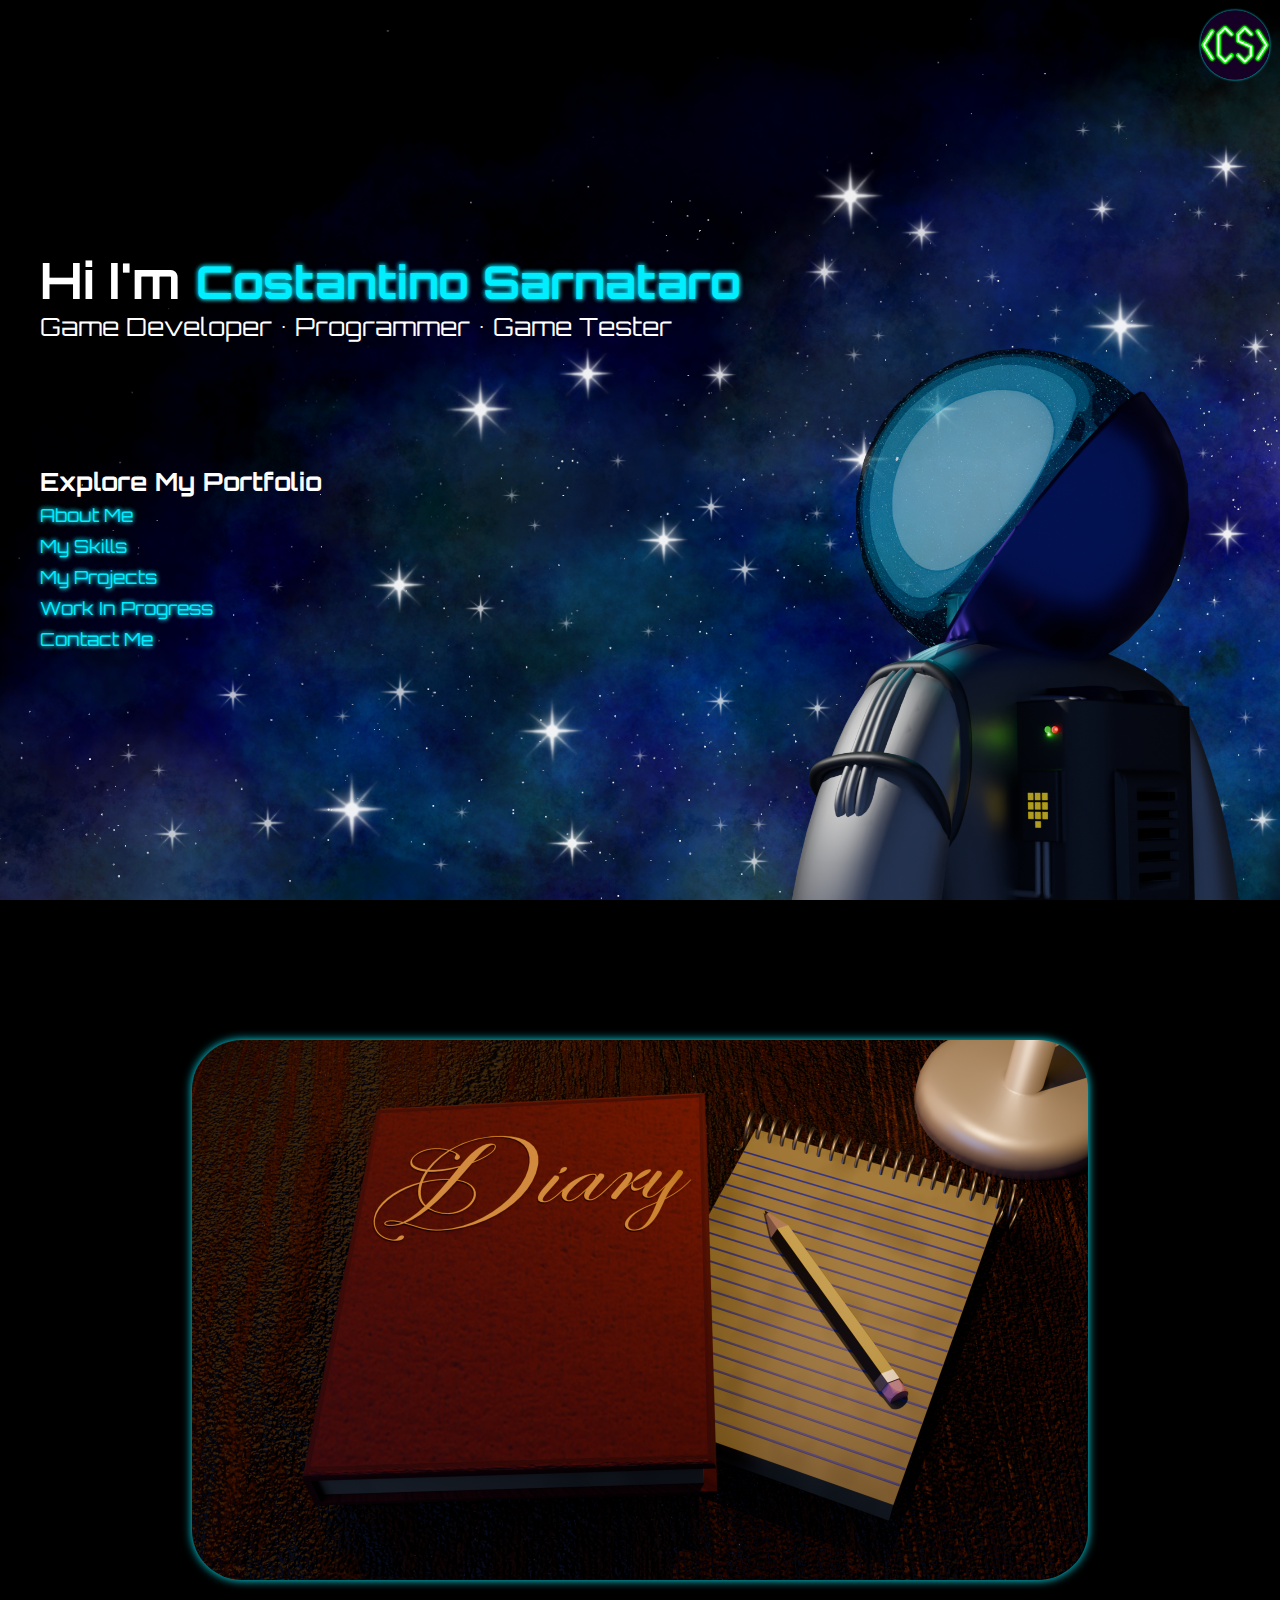
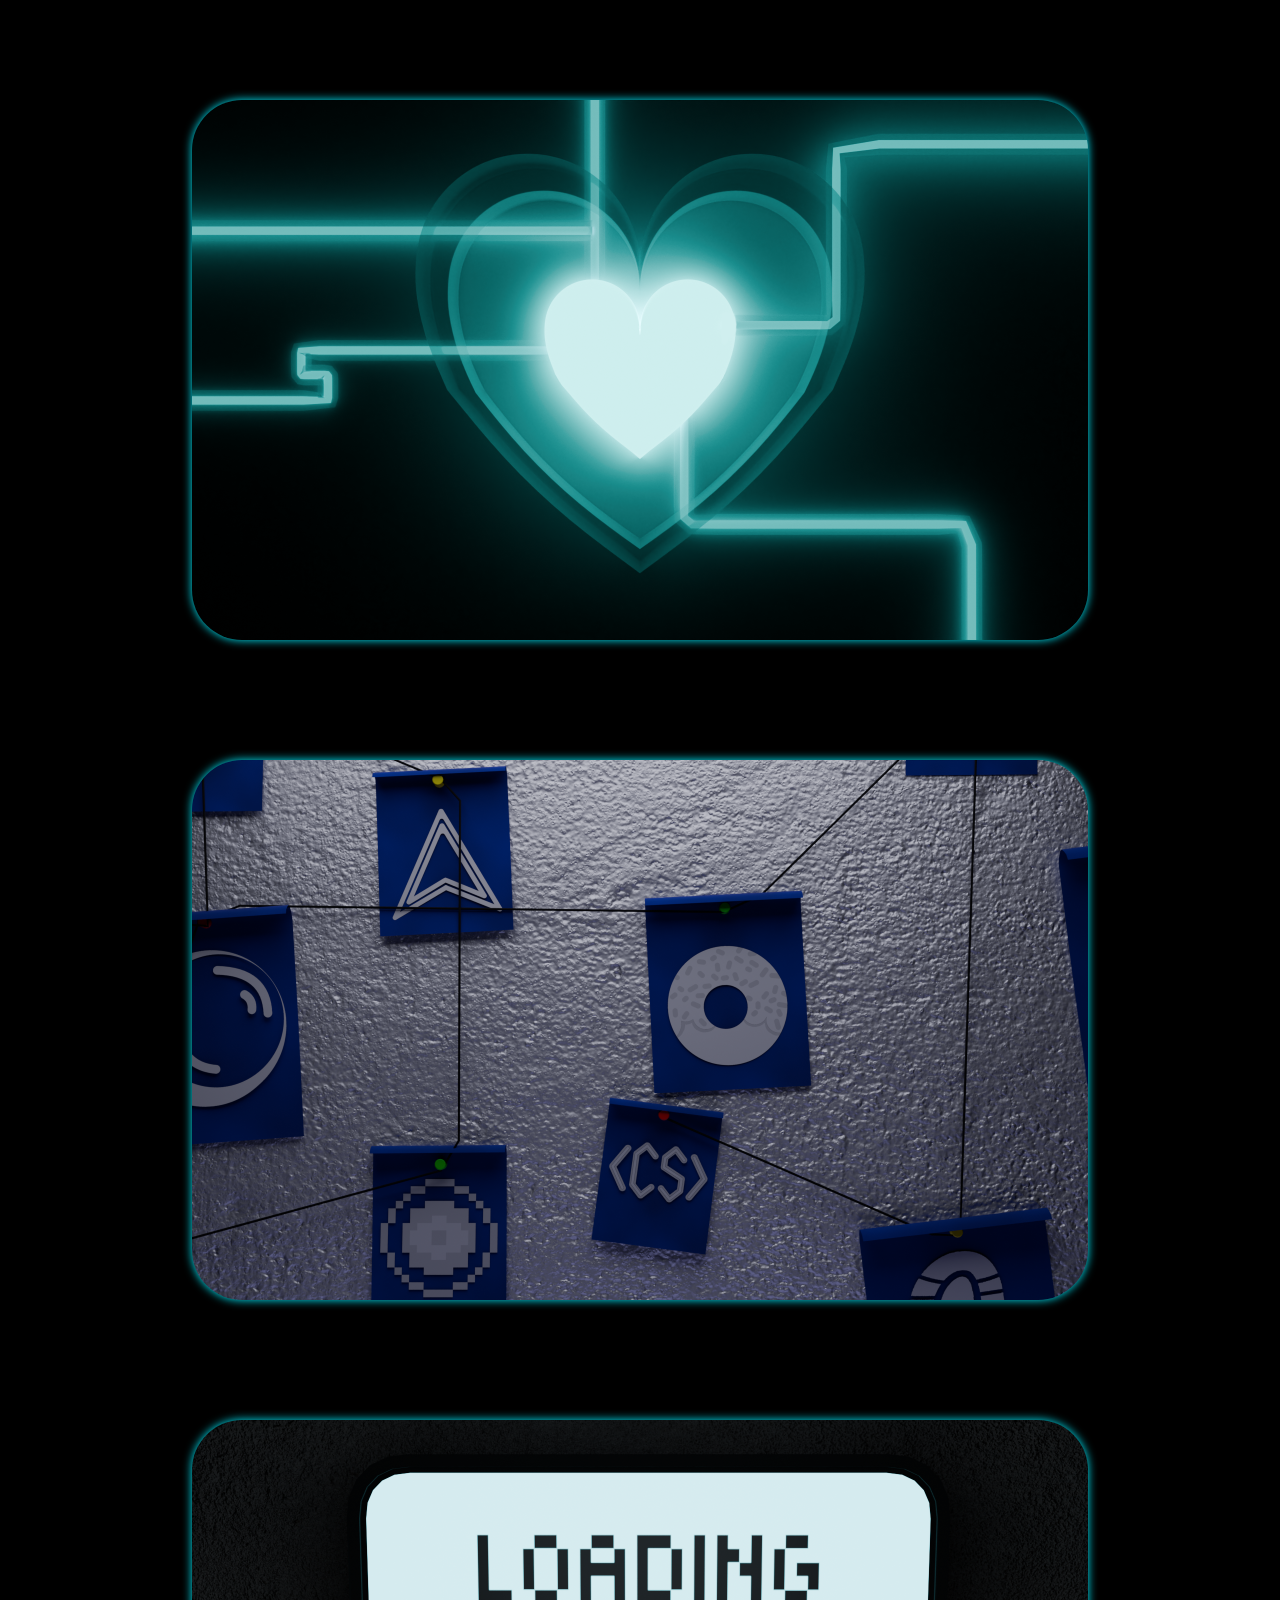
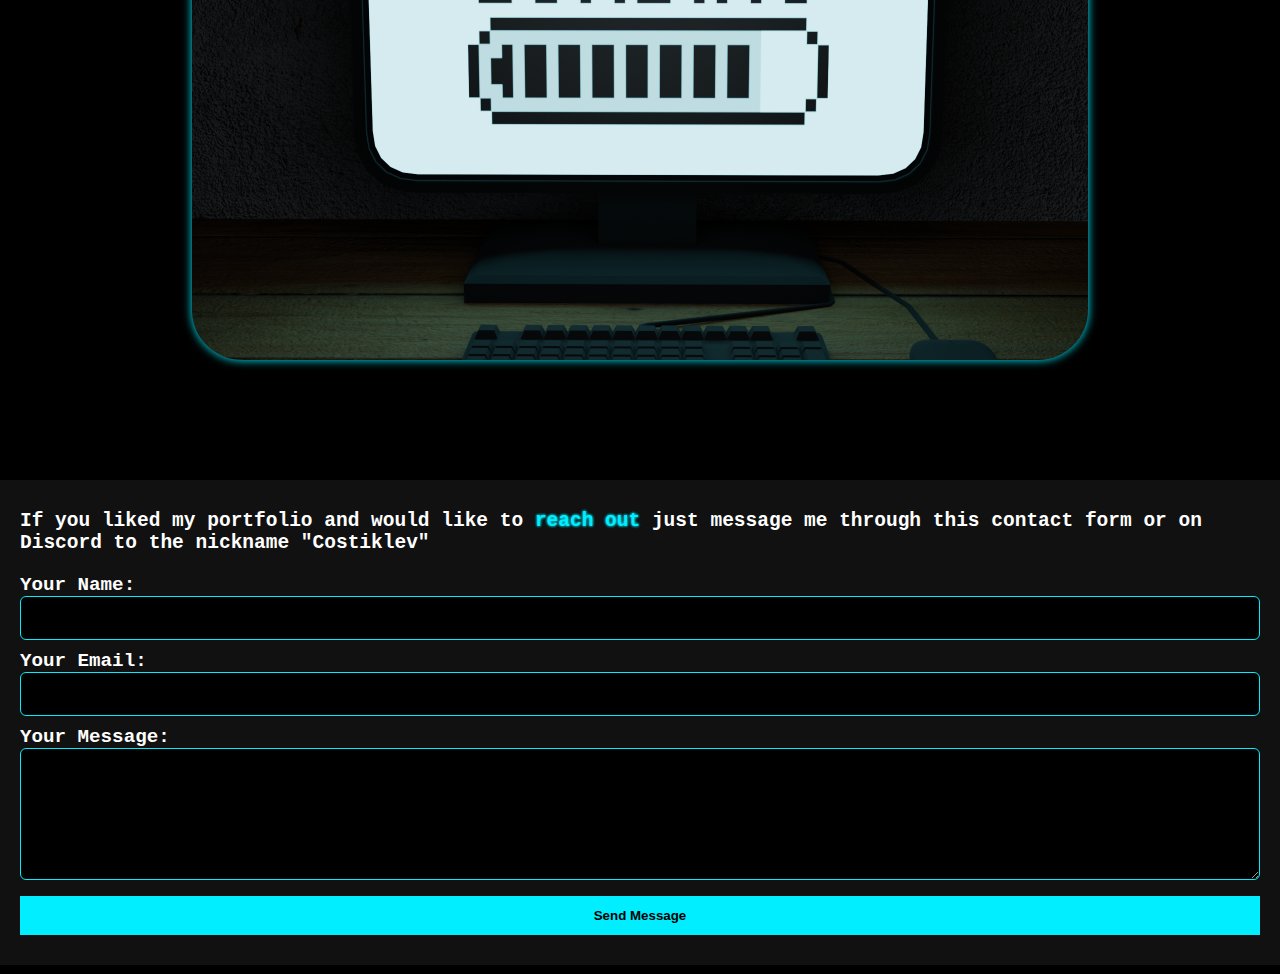
<file: index.html>
<!DOCTYPE html>
<html lang="en">
<head>
    <meta charset="UTF-8">
    <meta name="viewport" content="width=device-width, initial-scale=1.0">
    <title>My Portfolio</title>
    <link href="https://fonts.googleapis.com/css2?family=Orbitron&display=swap" rel="stylesheet">
    <link rel="stylesheet" href="style.css">
</head>
<body>
    <a id="top"></a>

    <a href="#top" class="logo">
        <img src="images/CS logo.png" alt="CS Logo">
    </a>

    <section class="hero" style="background-image: url('images/LunarDashRenderCropped.png'), url(images/Galaxy5.1.png)">
        <div class="intro">
            <h1>Hi I'm <span class = "neon" id="name-title">Costantino Sarnataro</span></h1>
            <p>Game Developer • Programmer • Game Tester</p>
        </div>
        
        <div class="explore">
            <h2>Explore My Portfolio</h2>
            <p><a href="#about-me" class = "neon" title="About Me">About Me</a></p>
            <p><a href="#my-skills" class = "neon" title="My Skills">My Skills</a></p>
            <p><a href="#my-projects" class = "neon" title="My Projects">My Projects</a></p>
            <p><a href="#work-in-progress" class = "neon" title="Work In Progress">Work In Progress</a></p>
            <p><a href="#contactme" class = "neon" title="Contact Me">Contact Me</a></p>
        </div>
    </section>

    <section id="categories" class="categories">
        <a href="about.html" class="category-link">
            <div class="category" id="about-me" style="background-image: url('images/GradientSquare.png'), url('images/AboutMeImage.png');">
                <div class="category-text">
                    <h2>About Me</h2>
                </div>
            </div>
        </a>

        <a href="skills.html" class="category-link">
            <div class="category" id="my-skills" style="background-image: url('images/GradientSquare.png'), url('images/SkillsImage.png');">
                <div class="category-text">
                    <h2>My Skills</h2>
                </div>
            </div>
        </a>

        <a href="projects.html" class="category-link">
            <div class="category" id="my-projects" style="background-image: url('images/GradientSquare.png'), url('images/ProjectsImage.png');">
                <div class="category-text">
                    <h2>My Projects</h2>
                </div>
            </div>
        </a>

        <a href="wip.html" class="category-link">
            <div class="category" id="work-in-progress" style="background-image: url('images/GradientSquare.png'), url('images/WorkInProgressImage.png');">
                <div class="category-text">
                    <h2>Work In</h2>
                    <h2>Progress</h2>
                </div>
            </div>
        </a>
    </section>

    <section id="contactme" class="contactme">
        <div id="contact" class="contact-section">
            <h2>If you liked my portfolio and would like to <span class = "neon">reach out</span> just message me through this contact form or on Discord to the nickname "Costiklev"</h2>
            <form action="https://formspree.io/f/mqalpedy" method="POST" class="contact-form">
                <label>
                Your Name:
                <input type="text" name="name" required>
                </label>
                <label>
                Your Email:
                <input type="email" name="_replyto" required>
                </label>
                <label>
                Your Message:
                <textarea name="message" rows="5" required></textarea>
                </label>
                <button type="submit">Send Message</button>
            </form>
        </div>
    </section>

    <script>
        const title = document.getElementById("name-title");
        const originalText = title.textContent;
        const characters = "!<>-_\\/[]{}—=+*^?#";

        function scrambleTextRandom(element, text, duration = 2000) {
        let frame = 0;
        const totalFrames = Math.floor(duration / 30);
        // Track which letters are fixed
        let fixedIndices = new Set();

        const interval = setInterval(() => {
            let output = '';

            // Number of letters to fix this frame (roughly proportional to progress)
            const lettersToFix = Math.floor((frame / totalFrames) * text.length);

            // Randomly pick letters to fix
            while (fixedIndices.size < lettersToFix) {
            fixedIndices.add(Math.floor(Math.random() * text.length));
            }

            for (let i = 0; i < text.length; i++) {
            if (fixedIndices.has(i)) {
                output += text[i];
            } else {
                output += characters[Math.floor(Math.random() * characters.length)];
            }
            }

            element.textContent = output;
            frame++;

            if (frame >= totalFrames) {
            clearInterval(interval);
            element.textContent = text; // final text
            fixedIndices.clear();
            }
        }, 20);
        }

        title.addEventListener("click", () => {
        scrambleTextRandom(title, originalText, 1200);
        });
    </script>
</body>
</html>
</file>
<file: style.css>
* {
  margin: 0;
  padding: 0;
  box-sizing: border-box;
}

html {
  scroll-behavior: smooth;
  scroll-padding-top: 100px;
}

.bg-top {
  mix-blend-mode: normal;
  background-blend-mode: normal;
}

:root {
  --main-color: rgb(0, 238, 255); /*Just use it as a color picker, uselss in code*/
  --main-color-r: 0;
  --main-color-g: 238;
  --main-color-b: 255;
}

body {
  font-family: 'Orbitron', sans-serif;
  background: #000000;
}

.hero {
  position: relative;
  height: 100vh;
  display: flex;
  flex-direction: column;
  justify-content: center;
  align-items: start;
  
  background-color: #000000;
  
  /* Bottom image only */
  /*background-image: url('images/LunarDashRenderCropped.png'), url("images/Galaxy.png");*/
  background-repeat: no-repeat, no-repeat;
  background-position: bottom right, bottom right;
  background-size: 40%, auto 100%;

  color: #ffffff;
  text-align: start;
  font-size: 25px;
  padding-left: 40px;
  overflow: hidden; /* hide anything overflowing from before */
}

.hero::before {
  content: "";
  position: absolute;
  bottom: 0;
  left: 0;
  width: 100%;
  height: 0; /* start at zero */
  
  background-image: url('images/Gradient2.png');
  background-repeat: no-repeat;
  background-position: bottom center;
  background-size: 100% 100%;

  z-index: 1; /* place above the background image but below text */

  animation: growGradient 1s forwards ease-in-out;
}

@keyframes growGradient {
  from {
    height: 0;
  }
  to {
    height: 50vh;
  }
}

/* Make sure content (text) is above ::before */
.hero > * {
  position: relative;
  z-index: 2;
}

.neon{
    color: rgb(var(--main-color-r), var(--main-color-g), var(--main-color-b));
    text-decoration: none; 
    text-shadow:
        0 0 5px rgb(var(--main-color-r), var(--main-color-g), var(--main-color-b), 0.45),
        0 0 5px rgb(var(--main-color-r), var(--main-color-g), var(--main-color-b), 0.45),
        0 0 5px rgb(var(--main-color-r), var(--main-color-g), var(--main-color-b), 0.45),
        0 0 5px rgb(var(--main-color-r), var(--main-color-g), var(--main-color-b), 0.45);

    transition: text-shadow 0.3s ease-in-out;
}

.neon:hover{
    text-shadow:
        0 0 10px rgb(var(--main-color-r), var(--main-color-g), var(--main-color-b), 0.47),
        0 0 10px rgb(var(--main-color-r), var(--main-color-g), var(--main-color-b), 0.47),
        0 0 10px rgb(var(--main-color-r), var(--main-color-g), var(--main-color-b), 0.47),
        0 0 10px rgb(var(--main-color-r), var(--main-color-g), var(--main-color-b), 0.47);
    cursor:pointer;
}

.intro{
    width:60%;
}

.intro .neon{
    font-size: 45px;
}

.logo {
  position: fixed;
  top: 10px;
  right: 10px;
  z-index: 1000;
  display: inline-block;
  cursor: pointer;
}

.logo img {
  height: 70px; /* adjust as needed */
  width: auto;
  transform: scale(1);
  filter: drop-shadow(0 0 1px rgb(var(--main-color-r), var(--main-color-g), var(--main-color-b)));
  transition: filter 0.3s ease-in-out, transform 0.3s ease-in-out;
}

.logo:hover img {
  transform: scale(1.1);
  filter: drop-shadow(0 0 5px rgb(var(--main-color-r), var(--main-color-g), var(--main-color-b)));
}

.explore {
  margin-top: 10%;
}

.explore h2{
  font-size: 25px;
}

.explore a {
  font-size: 18px;
}

.categories {
     display: flex;
     flex-direction: column;
     gap: 60px;
     padding: 100px 0;
}

.category {
    height: 60vh;
    width: 70%;
    margin: 40px auto;
    background-size: cover;
    background-position: center;
    background-color: #4e4e4e;
    background-repeat: no-repeat, no-repeat;
    background-position: bottom right, center;
    background-size: 100% 0%, cover;
    position: relative;
    display: flex;
    align-items: center;
    justify-content: center;
    margin-bottom: 20px;
    overflow: hidden;
    cursor: pointer;
    padding-top: 30px;
    padding-bottom: 30px;
    transform: scale(1);
    border-radius: 50px;
    filter: drop-shadow(0 0 5px rgb(var(--main-color-r), var(--main-color-g), var(--main-color-b)));
    transition: transform 0.3s ease-in-out, background-size 0.5s ease, filter 0.5s ease-in-out;
}

.category:hover {
    transform: scale(1.1);
    filter: drop-shadow(0 0 15px rgb(var(--main-color-r), var(--main-color-g), var(--main-color-b)));
    background-size: 100% 100%, cover;
}


.category-text {
  padding: 0px;
  text-align: center;
  word-wrap: break-word;
  overflow-wrap: break-word;
  max-width: 100%;
  max-height: 100%;
}


.category-text h2 {
  color: #ffffff00;
  font-size: clamp(3vw, 7vw, 10vw);
  align-items: flex-end;
  transform: translateY(0%) scale(0.3);
  transition: transform 0.3s ease-in-out, color 0.3s ease-in-out;
}

.category:hover .category-text {
  align-items: center; /* Move to vertical center */
}

.category:hover .category-text h2 {
  color: #ffffffc0;
  transform: translateY(0%) scale(1);
}

.category-link {
  display: block;
  text-decoration: none;
  color: inherit;
}

.glitch-active {
  animation: glitch 0.3s steps(2, end) infinite;
}

.details {
  background-image: url('images/GalaxyTileableDark.png');
  background-repeat: repeat;
  background-size: auto;
  background-position: top left;
  position: relative;
  z-index: 0;
  overflow: hidden;
}

.details::before {
  content: "";
  position: absolute;
  top: 0;
  left: 0;
  width: 100%;
  height: 1000px;
  
  background-image: url('images/Gradient2.png');
  background-repeat: no-repeat;
  background-position: top center;
  transform: scaleY(-1);
  background-size: 100% 100%;

  z-index: -1;
}


.details .zone{
    width:100%;
    color:#ffffff;
    font-size: 25px;
    padding-inline: 50px;
    padding-top:100px;
    padding-bottom: 60px;;
    align-content: center;
    margin-top: 100px;
}

.details .zone p{
    margin-bottom: 32px;
}

.projects {
     display: flex;
     flex-direction: column;
     gap: 60px;
     padding: 100px 0;
}

.accordion-item {
  margin-bottom: 10px;
  border: 1px solid #444;
  border-radius: 8px;
  overflow: hidden;
  background-color: #111;
}

.accordion-header {
  display: flex;
  align-items: center;
  gap: 12px;
  width: 100%;
  padding: 16px;
  background-color: #1a1a1a;
  color:rgb(var(--main-color-r), var(--main-color-g), var(--main-color-b), 0.45);
  text-shadow:
        0 0 3px rgb(var(--main-color-r), var(--main-color-g), var(--main-color-b), 0.45),
        0 0 3px rgb(var(--main-color-r), var(--main-color-g), var(--main-color-b), 0.45),
        0 0 3px rgb(var(--main-color-r), var(--main-color-g), var(--main-color-b), 0.45),
        0 0 3px rgb(var(--main-color-r), var(--main-color-g), var(--main-color-b), 0.45);
  font-size: 40px;
  cursor: pointer;
  text-align: left;
  border: none;
  outline: none;
  transition: background-color 0.3s;
}

.accordion-header:hover {
  background-color: #222;
}

.accordion-content {
  max-height: 0;
  overflow: hidden;
  padding-left: 16px;
  padding-right: 16px;
  padding-top: 0;
  padding-bottom: 0;
  color: #ccc;
  background-color: #1c1c1c;
  transition: max-height 0.4s ease-in-out, padding 0.4s ease;
  font-size: 20px;
}

.accordion-content p{
  margin-bottom: 16px;
}

.accordion-item .project-icon {
  height: 60px;
  width: auto;
  object-fit: contain;
  filter: drop-shadow(0 0 5px rgb(var(--main-color-r), var(--main-color-g), var(--main-color-b)));
}

.screenshot-right {
  float: right;
  width: 30%;
  max-width: 500px;
  margin-left: 0px;
  margin-bottom: 50px;
  border-radius: 8px;
  box-shadow: 0 0 10px rgba(0,0,0,0.5);
}

.screenshot-bottom {
  float: bottom;
  width: 50%;
  max-width: 1000px;
  margin-left: 0px;
  margin-bottom: 50px;
  border-radius: 8px;
  box-shadow: 0 0 10px rgba(0,0,0,0.5);
}

.project-columns {
  display: flex;
  gap: 20px;
  align-items: stretch;
  margin-top: 20px;
  flex-wrap: nowrap; /* prevent wrapping */
  flex-direction: row;
  padding: 10px;
  max-height: 100%;
}

@media (max-width: 1500px) {
  .project-columns {
    flex-direction: column;
  }

  .project-image,
  .project-text {
    width: 100%;
  }
}

.project-image {
  flex: 1;
  display: flex;
  flex-direction: column;
  gap: 1rem;
  overflow: hidden;
  justify-content: center;
}

.project-images img {
  object-fit: contain;
  max-height: 100%;
}

.screenshot-left {
  width: 600px; /* or smaller if needed */
  height: auto;
  border-radius: 8px;
  box-shadow: 0 0 10px rgba(0, 0, 0, 0.5);
  flex-shrink: 0; /* prevent it from shrinking */
}

.project-text {
  flex: 1;
  overflow-y: auto;
  overflow-x: hidden;
  word-wrap: break-word;
  overflow-wrap: break-word;
  max-width: 100%;
  display: flex;
  flex-direction: column;
  justify-content: top;
}

.project-text-big {
  flex: 1;
  overflow-y: auto;
  overflow-x: hidden;
  word-wrap: break-word;
  overflow-wrap: break-word;
  max-width: 100%;
  display: flex;
  flex-direction: column;
  justify-content: top;
  min-width: 80%;
}

.slideshow-container {
  position: relative;
  width: 100%;
  max-width: 1000px;
  margin: auto;
  overflow: hidden;
  border-radius: 12px;
  box-shadow: 0 0 20px rgb(var(--main-color-r), var(--main-color-g), var(--main-color-b));
}

.slide {
  display: none;
  transition: opacity 0.5s ease-in-out;
}

.slide.active {
  display: block;
}

.slide img {
  width: 100%;
  height: auto;
  display: block;
  border-radius: 12px;
}

.prev, .next {
  position: absolute;
  top: 50%;
  transform: translateY(-50%);
  background: rgba(0,0,0,0.4);
  border: none;
  padding: 12px;
  cursor: pointer;
  font-size: 24px;
  color: rgb(var(--main-color-r), var(--main-color-g), var(--main-color-b));
  z-index: 10;
  border-radius: 8px;
}

.prev { left: 10px; }
.next { right: 10px; }

.prev:hover, .next:hover {
  background: rgba(0,0,0,0.7);
}

.small-code-image {
  max-width: 100%;
  display: flex;
  align-items: flex-start;
  width: 95%; /* or whatever looks good */
  border-radius: 12px;
  box-shadow: 0 0 15px #00000040;
}

.screenshots-section {
  display: flex;
  gap: 80px;
  justify-content: center;
  margin: 60px 0;
  flex-direction: row;
  align-items: center;
}

@media (max-width: 1500px) {
  .screenshots-section {
    flex-direction: column;
  }

  .project-image,
  .project-text {
    width: 100%;
  }

  .disappear-on-phones {
    width:0px;
    height:0px;
  }
}


.screenshot-column {
  width: 100%;
  display: flex;
  flex-direction: column;
  align-items: center;
  text-align: center;
}



.screenshot-column img {
  max-width: 100%;
  border-radius: 16px;
  box-shadow: 0 4px 20px rgba(0, 0, 0, 0.2);
  margin-bottom: 16px;
}

.screenshot-column a{
  color: rgb(var(--main-color-r), var(--main-color-g), var(--main-color-b));
  text-shadow:
        0 0 3px rgb(var(--main-color-r), var(--main-color-g), var(--main-color-b), 0.45),
        0 0 3px rgb(var(--main-color-r), var(--main-color-g), var(--main-color-b), 0.45),
        0 0 3px rgb(var(--main-color-r), var(--main-color-g), var(--main-color-b), 0.45),
        0 0 3px rgb(var(--main-color-r), var(--main-color-g), var(--main-color-b), 0.45);
}

.contact-section {
  padding-left: 20px;
  padding-right: 20px;
  padding-top: 30px;
  padding-bottom: 30px;
  background: #111;
  color: white;
  font-family: monospace;
  width: 100%;
}

.contact-section .neon {
  color: rgb(var(--main-color-r), var(--main-color-g), var(--main-color-b));
  text-shadow:
        0 0 3px rgb(var(--main-color-r), var(--main-color-g), var(--main-color-b), 0.45),
        0 0 3px rgb(var(--main-color-r), var(--main-color-g), var(--main-color-b), 0.45),
        0 0 3px rgb(var(--main-color-r), var(--main-color-g), var(--main-color-b), 0.45),
        0 0 3px rgb(var(--main-color-r), var(--main-color-g), var(--main-color-b), 0.45);
}

.contact-form {
  display: flex;
  flex-direction: column;
  gap: 10px;
}

.contact-form input,
.contact-form textarea {
  background: #000;
  color: white;
  border: 1px solid rgb(var(--main-color-r), var(--main-color-g), var(--main-color-b));
  padding: 10px;
  font-size: 100%;
  border-radius: 6px;
  width: 100%;
}

.contact-form button {
  background: rgb(var(--main-color-r), var(--main-color-g), var(--main-color-b));
  color: #000;
  font-weight: bold;
  border: none;
  padding: 0.75rem;
  cursor: pointer;
  transition: background 0.3s ease;
}

.contact-form label {
  font-size: 1.2rem;
  color: white;
  font-weight: bold;
}

.contact-section h2 {
  margin-bottom: 20px;
}

.contact-form button:hover {
  background: rgb(var(--main-color-r), var(--main-color-g), var(--main-color-b), 0.7);
}

.skillsSection {
  color:white;
  font-size: 20px;
}

.screenshot-skills {
  float:right;
  width: 100%;
  height:auto;
  border-radius: 20px;
  overflow: hidden;
}

.skillsSection {
  background-image: url('images/GalaxyTileable2Dark.png');
  background-repeat: repeat;
  background-size: auto;
  background-position: top left;
  position: relative;
  z-index: 0;
  overflow: hidden;
}

.skillsSection::before {
  content: "";
  position: absolute;
  top: 0;
  left: 0;
  width: 100%;
  height: 1000px;
  
  background-image: url('images/Gradient2.png');
  background-repeat: no-repeat;
  background-position: top center;
  transform: scaleY(-1);
  background-size: 100% 100%;

  z-index: -1;
}

.space {
  height:200px;
}

.wip-section {
  color:white;
  font-size: 20px;
  margin-top: 50px;
  margin-bottom: 50px;
}
</file>
